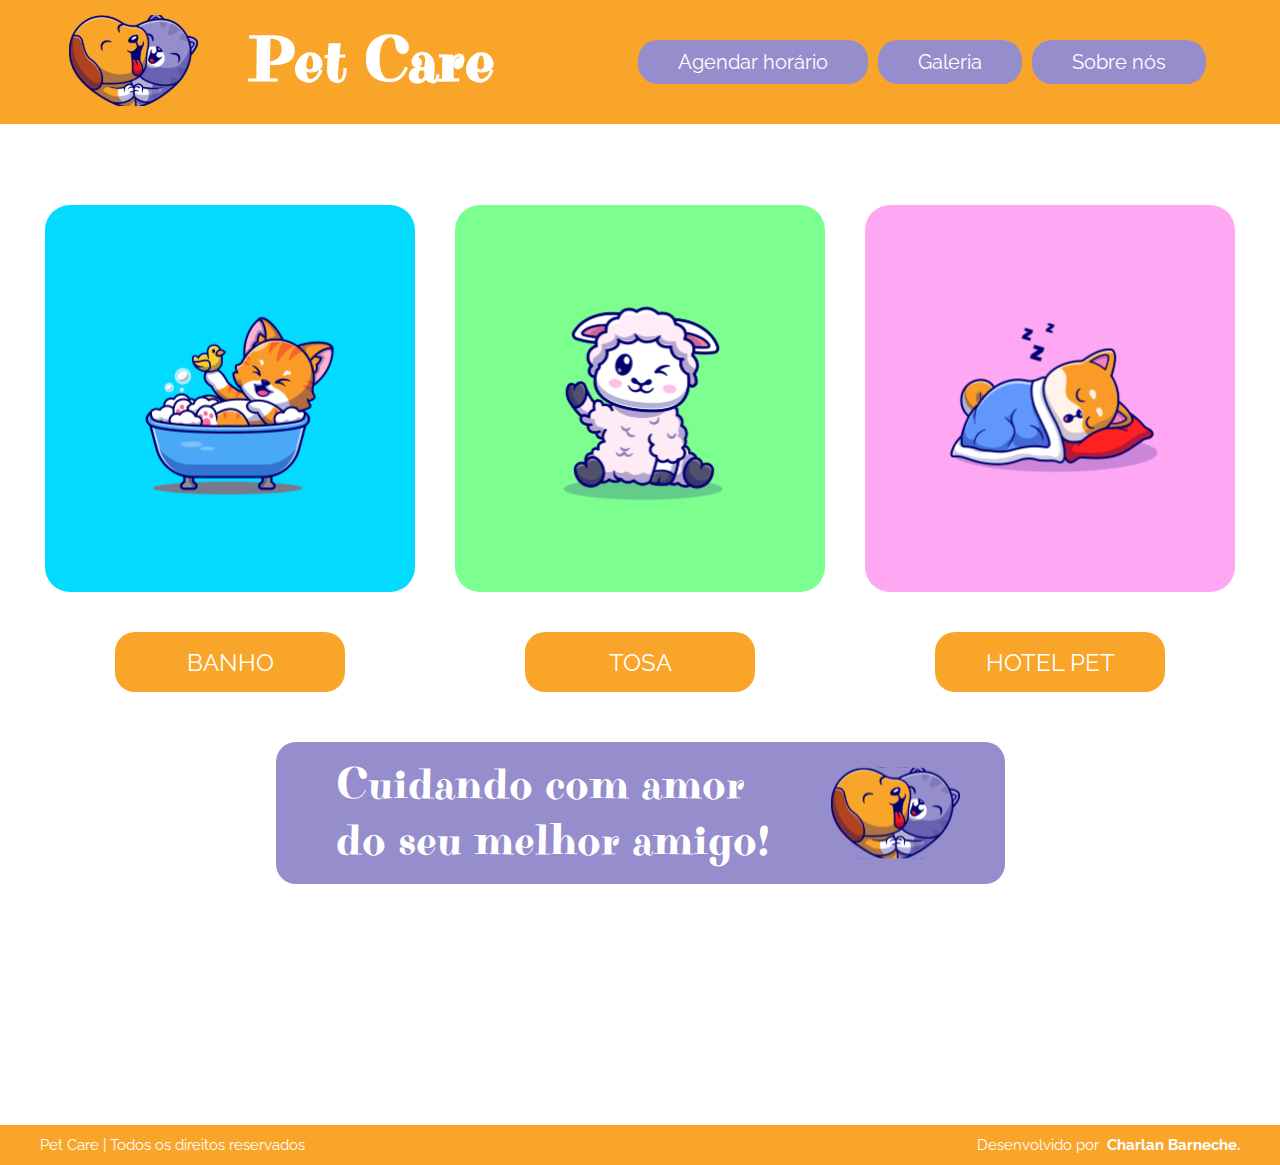
<file: index.html>
<!DOCTYPE html>
<html lang="pt-BR">

<head>
    <meta charset="UTF-8">
    <meta http-equiv="X-UA-Compatible" content="IE=edge">
    <meta name="viewport" content="width=device-width, initial-scale=1.0">
    <meta name="description" content="PetShop e HotelPet especializado no conforto e amor dos seus amiguinhos">
    <link rel="stylesheet" href="style.css">
    <link rel="shortcut icon" href="favicon.svg" type="image/x-icon">
    <title>Pet Care</title>
</head>

<body>
    <header>
        <div class="logo-header">
            <a href="index.html"><img src="Logo-PetCare 1.svg" alt="Logo Pet Care"></a>
            <h1>Pet Care</h1>
        </div>
        <div class="menu-header">
            <a href="agenda.html">Agendar horário</a>
            <a href="galeria.html">Galeria</a>
            <a href="sobre.html">Sobre nós</a>
        </div>
    </header>
    <main>
        <section class="works">
            <div>
                <a class="shower" href="agenda.html"><img src="banho.svg" alt=""></a>
                <a class="work-legend" href="agenda.html">Banho</a>
            </div>
            <div>
                <a class="clipping" href="agenda.html"><img src="tosa.svg" alt=""></a>
                <a class="work-legend" href="agenda.html">Tosa</a>
            </div>
            <div>
                <a class="hotel" href="agenda.html"><img src="hotel.svg" alt=""></a>
                <a class="work-legend" href="agenda.html">Hotel Pet</a>
            </div>
        </section>
        <section class="frase">
            <div class="slogan">
                <p>Cuidando com amor<br>do seu melhor amigo!</p>
                <img src="Logo-PetCare 1.svg" alt="logo Pet Care">
            </div>
        </section>
    </main>
    <footer>
        <p>Pet Care | Todos os direitos reservados</p>
        <div class="Developer">
            <p>Desenvolvido por
            <a href="https://charlan-barneche.github.io/portifolio/" target="_blank"><strong>&nbsp;Charlan Barneche.</strong></a>
            </p>       
        </div>
    </footer>
</body>

</html>
</file>
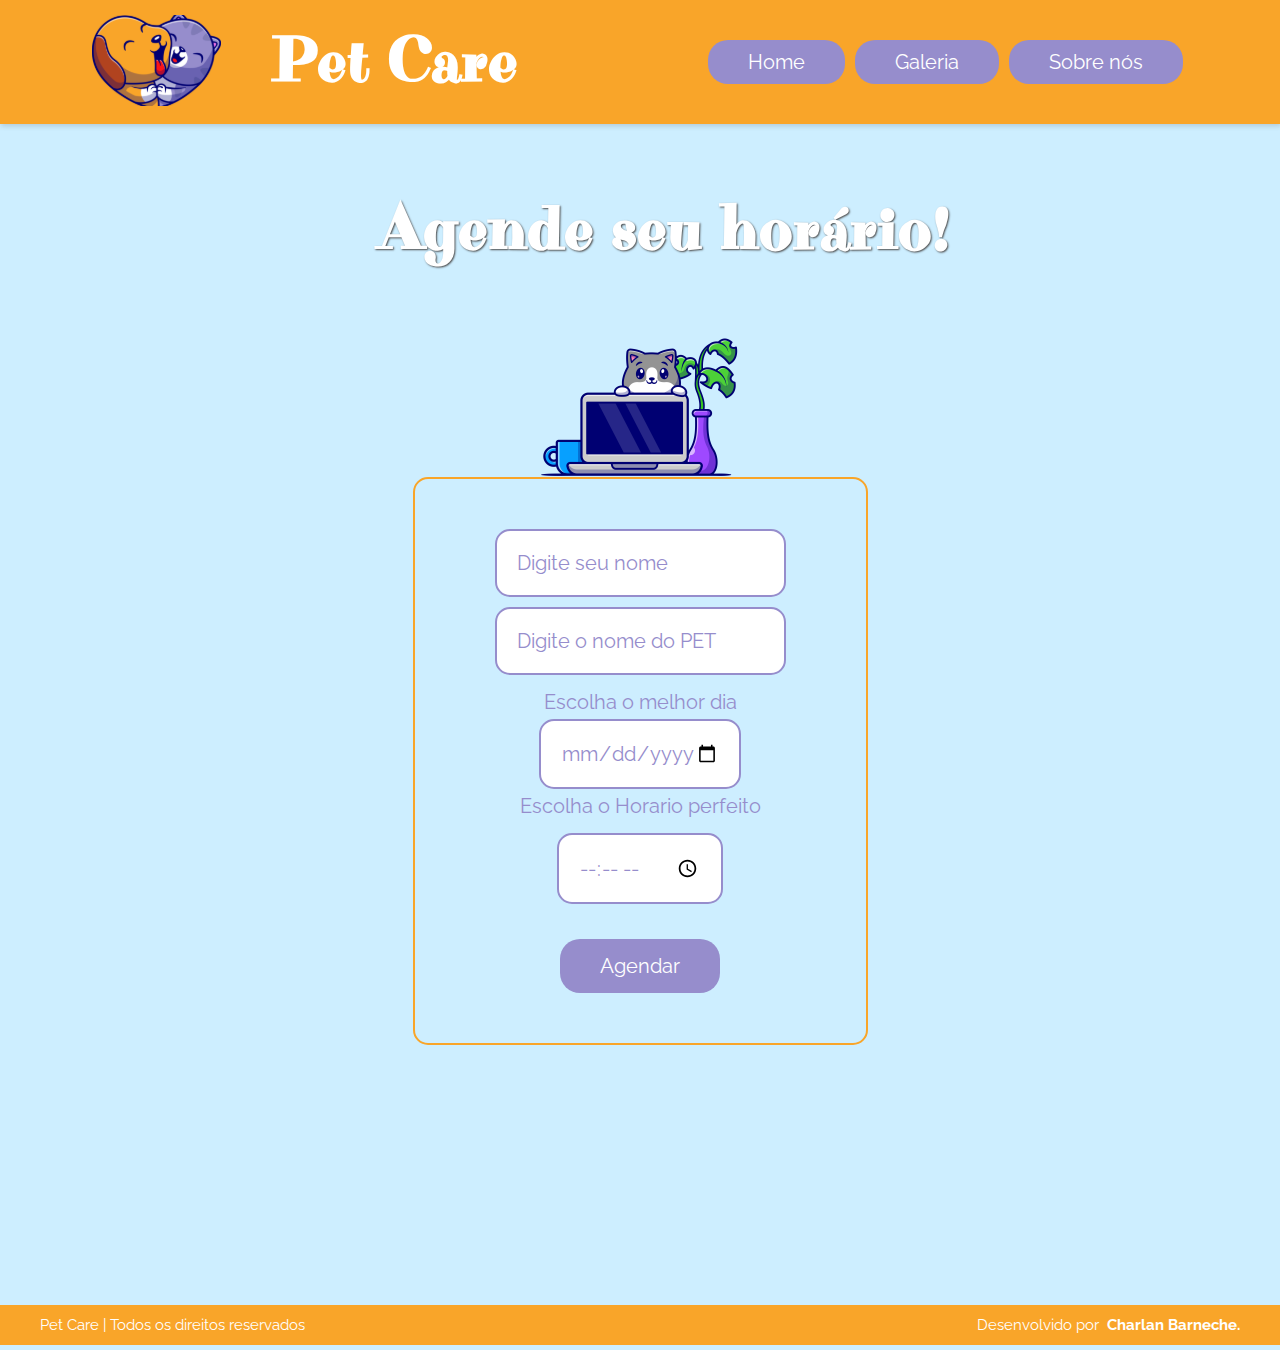
<file: agenda.html>
<!DOCTYPE html>
<html lang="pt-BR">
<head>
    <meta charset="UTF-8">
    <meta http-equiv="X-UA-Compatible" content="IE=edge">
    <meta name="viewport" content="width=device-width, initial-scale=1.0">
    <meta name="description" content="PetShop e HotelPet especializado no conforto e amor dos seus amiguinhos">
    <link rel="stylesheet" href="styleagenda.css">
    <link rel="shortcut icon" href="favicon.svg" type="image/x-icon">
    <title>Pet Care</title>
</head>
<body>
    <header>
        <div class="logo-header">
            <a href="index.html"><img src="Logo-PetCare 1.svg" alt="Logo Pet Care"></a>
            <h1>Pet Care</h1>
        </div>
        <div class="menu-header">
            <a href="index.html">Home</a>
            <a href="galeria.html">Galeria</a>
            <a href="sobre.html">Sobre nós</a>
        </div>
    </header>

    <main>
        <section class="content">
            <div class="titulo">
                <h1>Agende seu horário!</h1>
            </div>
            <div class="gatinho">
                <img src="gatinho-pc.jpg" alt="">
            </div>
            <div class="agenda">
                <form class="days" name="dias" action="obrigado.html">
                    <input type="text" name="fname" id="fname" autocomplete="name" required placeholder="Digite seu nome" >
                    <input type="text" name="petname" id="petname" required placeholder="Digite o nome do PET">
                    <label for="dias" class="label">Escolha o melhor dia</label>
                    <input class="dias" name="dias" type="date" required min="2022-01-01" max="2022-12-22" >
                    <label for="hora">Escolha o Horario perfeito</label>
                    <input class="hora" name="hora" type="time" required min="08:00" max="16-30" >
                    <input class="botao" type="submit" value="Agendar" >
            </div>
        </section>
    </main>

    <footer>
        <p>Pet Care | Todos os direitos reservados</p>
        <div class="Developer">
            <p>Desenvolvido por
            <a href="https://charlan-barneche.github.io/portifolio/" target="_blank"><strong>&nbsp;Charlan Barneche.</strong></a>
            </p>       
        </div>
    </footer>
</body>
</html>
</file>
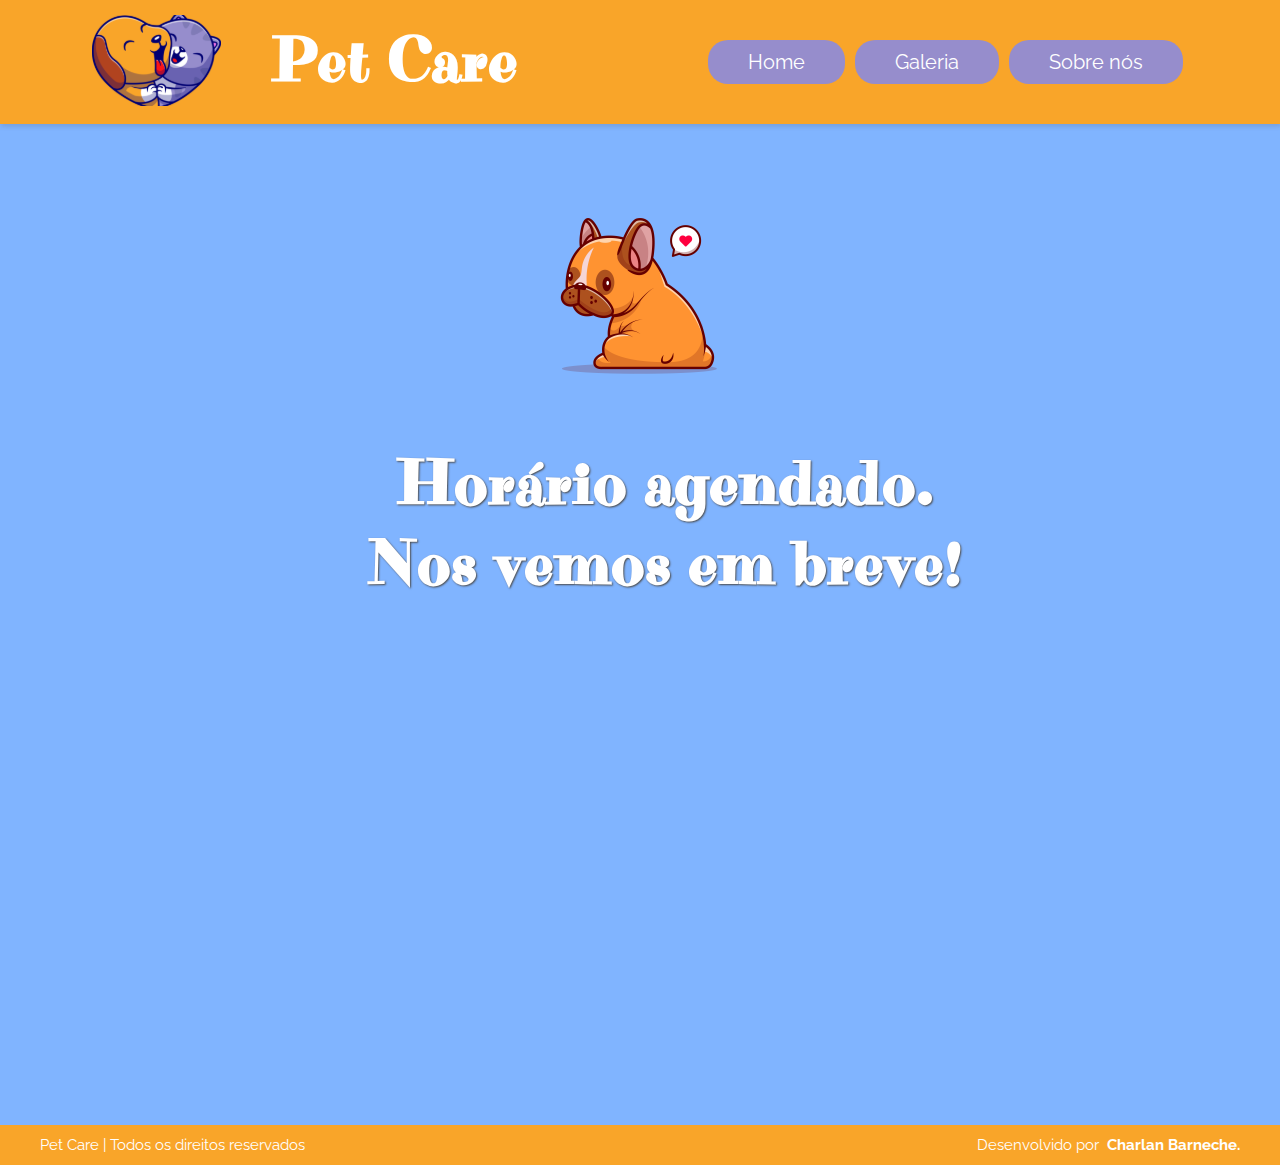
<file: obrigado.html>
<!DOCTYPE html>
<html lang="pt-BR">
<head>
    <meta charset="UTF-8">
    <meta http-equiv="X-UA-Compatible" content="IE=edge">
    <meta name="viewport" content="width=device-width, initial-scale=1.0">
    <meta name="description" content="PetShop e HotelPet especializado no conforto e amor dos seus amiguinhos">
    <link rel="stylesheet" href="styleobrigado.css">
    <link rel="shortcut icon" href="favicon.svg" type="image/x-icon">
    <title>Pet Care</title>
</head>

<body>
    <header>
        <div class="logo-header">
            <a href="index.html"><img src="Logo-PetCare 1.svg" alt="Logo Pet Care"></a>
            <h1>Pet Care</h1>
        </div>
        <div class="menu-header">
            <a href="index.html">Home</a>
            <a href="">Galeria</a>
            <a href="">Sobre nós</a>
        </div>
    </header>

    <main>
        <section class="content">
            <div class="tanks">
                <img src="obrigado.jpg" alt="">
            </div>
            <div class="titulo">
                <h1>Horário agendado.<br>Nos vemos em breve!</h1>
            </div>
        </section>
    </main>

    <footer>
        <p>Pet Care | Todos os direitos reservados</p>
        <div class="Developer">
            <p>Desenvolvido por
            <a href="https://charlan-barneche.github.io/portifolio/" target="_blank"><strong>&nbsp;Charlan Barneche.</strong></a>
            </p>       
        </div>
    </footer>
</body>
</html>
</file>
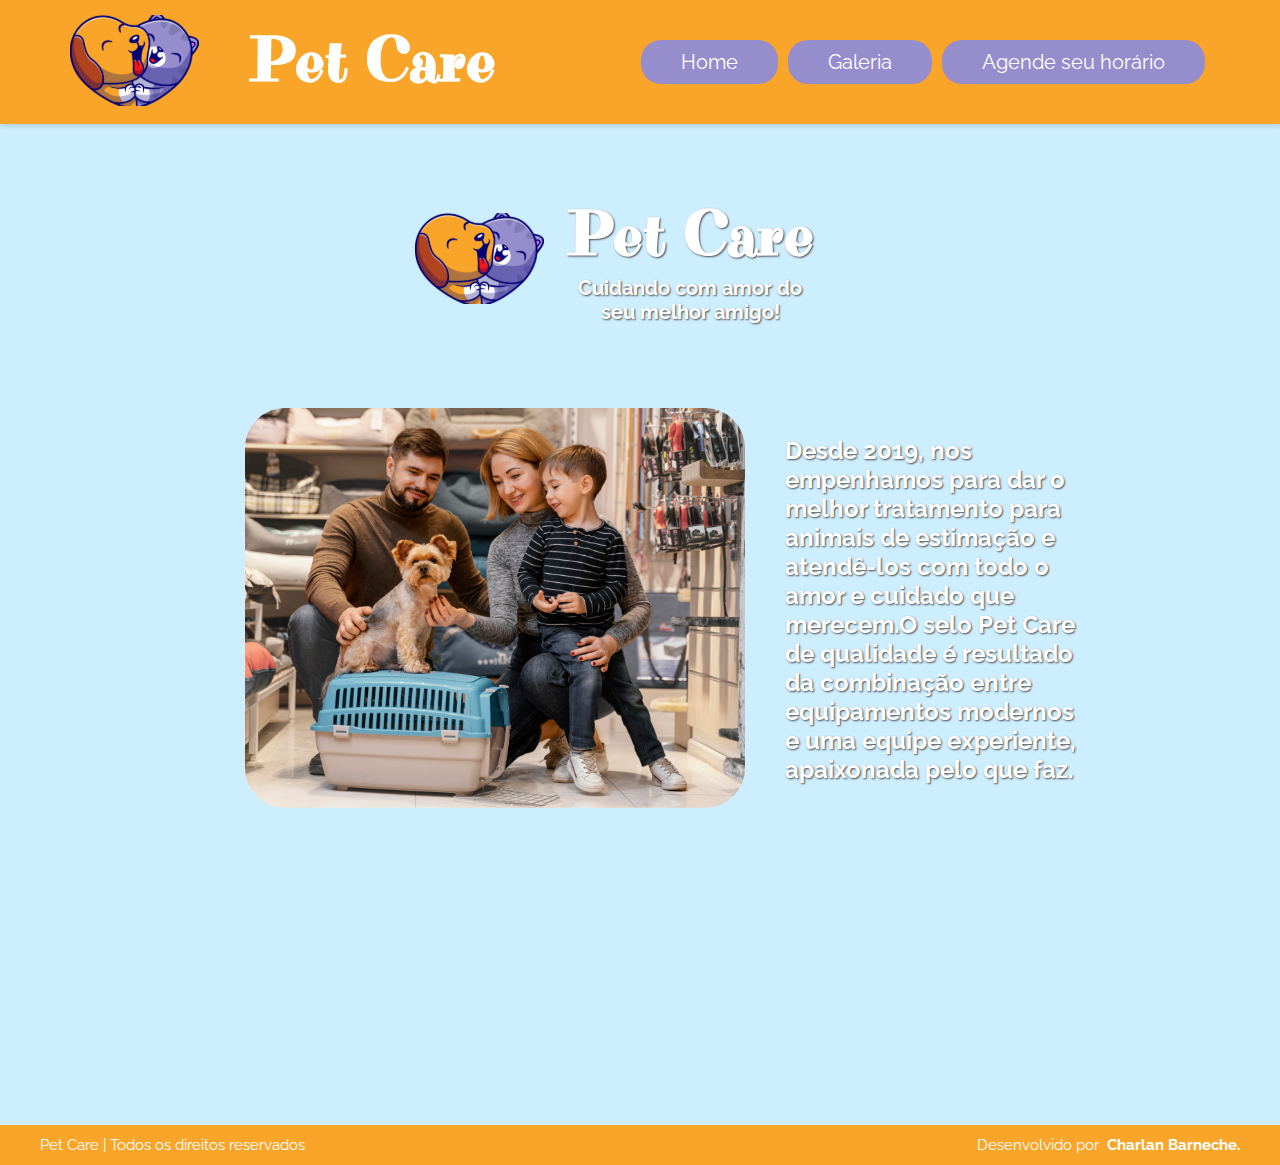
<file: sobre.html>
<!DOCTYPE html>
<html lang="pt-BR">

<head>
    <meta charset="UTF-8">
    <meta http-equiv="X-UA-Compatible" content="IE=edge">
    <meta name="viewport" content="width=device-width, initial-scale=1.0">
    <meta name="description" content="PetShop e HotelPet especializado no conforto e amor dos seus amiguinhos">
    <link rel="stylesheet" href="stylesobre.css">
    <link rel="shortcut icon" href="favicon.svg" type="image/x-icon">
    <title>Pet Care</title>
</head>

<body>
    <header>
        <div class="logo-header">
            <a href="index.html"><img src="Logo-PetCare 1.svg" alt="Logo Pet Care"></a>
            <h1>Pet Care</h1>
        </div>
        <div class="menu-header">
            <a href="index.html">Home</a>
            <a href="galeria.html">Galeria</a>
            <a href="agenda.html">Agende seu horário</a>
        </div>
    </header>

    <main>
        <section class="content">
            <div class="logo">
                <a href="index.html"><img src="Logo-PetCare 1.svg"
                        alt="Logo Pet Care"></a>
            </div>
            <div class="titulo">
                <h1>Pet Care</h1>
                <h3>Cuidando com amor do seu melhor amigo!</h3>
            </div>
            <div class="foto-texto">
                <div class="foto-donos">
                    <img src="foto-donos.jpg" alt="">
                </div>
                <div class="descricao">
                    <p><strong>Desde 2019, nos empenhamos para dar o melhor tratamento para animais de estimação e
                            atendê-los com
                            todo o amor e cuidado que merecem.O selo Pet Care de qualidade é resultado da combinação
                            entre
                            equipamentos modernos e uma equipe experiente, apaixonada pelo que faz.</strong></p>
                </div>
            </div>
        </section>
    </main>

    <footer>
        <p>Pet Care | Todos os direitos reservados</p>
        <div class="Developer">
            <p>Desenvolvido por
                <a href="https://charlan-barneche.github.io/portifolio/" target="_blank"><strong>&nbsp;Charlan
                        Barneche.</strong></a>
            </p>
        </div>
    </footer>
</body>

</html>
</body>
</file>
<file: style.css>
@import url('https://fonts.googleapis.com/css2?family=Purple+Purse&family=Raleway:wght@500;700&display=swap');

*{
    margin: 0;
    padding: 0;
    box-sizing: border-box;
    text-decoration: none;
}

body{
    display: grid;
    grid-template-columns: 3fr 5fr 0fr;
    grid-template-rows: 20vh 70vh 35vh;
    grid-template-areas:"h h"
                        "m m"
                        "s s"
                        "f f"
}

header{
    display: flex;
    flex-direction: row;
    align-items:center;
    justify-content: space-around;
    width: 100%;
    height: 124px;
    margin: 0px;
    padding: 0px;
    background-color: #F9A529;
    grid-area: h;
}

header h1{
    font-family: 'Purple Purse', cursive;
    font-size: 64px;
    color: #fff;
    margin-left: 50px;
}

.logo-header{
    display: flex;
    flex-direction: row;
    align-items:center;
}
.menu-header{
    display: flex;
    flex-direction: row;
    align-items:flex-start;
}

.menu-header a{
    display: flex;
    align-items: center;
    justify-content: center;
    text-align: start;
    padding: 10px 40px;
    background-color: #968dcc;
    margin: 5px;
    border-radius: 20px;
    font-family: 'Raleway', sans-serif;
    font-size: 20px;
    color: #fff;
    transition: background-color;
    transition-duration: 1s;
    transition: transform;
    transition-duration: 0.3s;
    transition-delay: 0.5s;
}

.menu-header a:hover{
    background-color: #5f5596;
    transition: background-color;
    transition-duration: 1s;
    transform: rotate(-10deg);
    transition: transform;
    transition-duration: 0.3s;

}

main{
    grid-area: m;
    margin-top: 5px;
}

.works{
    display: flex;
    align-items: center;
    flex-direction: row;
    justify-content: center;
}

.shower{
    display: flex;
    flex-direction: column;
    align-items: center;
    justify-content: center;
    background-color: #02DAFF;
    padding: 20px 60px;
    border-radius: 25px;
    margin: 20px;
    transition: all;
    transition-duration: 0.5s;
}

.shower img{
    width: auto;
    max-width: 250px;
}

.shower:hover{
    transform: scale(1.05);
    transition: all;
    transition-duration: 0.5s;
    border-radius: 45px;
}

.clipping{
    display: flex;
    flex-direction: column;
    align-items: center;
    justify-content: center;
    background-color: #7CFF8F;
    padding: 20px 60px;
    border-radius: 25px;
    margin: 20px;
    transition: all;
    transition-duration: 0.5s;
}

.clipping img{
    width: auto;
    max-width: 250px;
}

.clipping:hover{
    transform: scale(1.05);
    transition: all;
    transition-duration: 0.5s;
    border-radius: 45px;
}

.hotel{
    display: flex;
    flex-direction: column;
    align-items: center;
    justify-content: center;
    background-color: #FEA8F3;
    padding: 20px 60px;
    border-radius: 25px;
    margin: 20px;
    transition: all;
    transition-duration: 0.5s;
}

.hotel img{
    width: auto;
    max-width: 250px;
}

.hotel:hover{
    transform: scale(1.05);
    transition: all;
    transition-duration: 0.5s;
    border-radius: 45px;
}

.work-legend{
    padding: 0px;
    width: 230px;
    height: 60px;
    display: flex;
    align-items: center;
    flex-direction: row;
    justify-content: center;
    margin-top: 40px;
    margin-left: 90px;
    background-color: #F9A529;
    border-radius: 20px;
    font-family: 'Raleway', sans-serif;
    font-size: 24px;
    color: #fff;
    text-transform: uppercase;
    transition: all;
    transition-duration: 0.3s;
}

.work-legend:hover{
    background-color:#e48902;
    transition: all;
    transition-duration: 0.3s;
}

.frase{
    display: flex;
    align-items: center;
    flex-direction: row;
    justify-content: center;
}

.slogan{
    margin-top: 50px;
    display: flex;
    flex-direction: row;
    justify-content: space-evenly;
    background-color: #968dcc;
    border-radius: 20px;

    

}
.slogan img{
    width: auto;
    max-width: auto;
    margin-right: 45px;
}

.slogan p{

    font-family: 'Purple Purse', cursive;
    font-size: 45px;
    color: #fff;
    margin-top: 15px;
    margin-bottom: 15px;
    margin-left: 60px;
    margin-right: 60px;

}

footer{

    width: 100%;
    height: 40px;
    background-color: #F9A529;
    display: flex;
    flex-direction: row;
    align-items: center;
    justify-content:space-between;
    grid-area: f;

}

footer p{
    margin-left: 40px;
    margin-right: 40px;
    font-family: 'Raleway', sans-serif;
    font-size: 15px;
    color: #fff;

}
footer a{
    color: #fff;
}
</file>
<file: styleagenda.css>
@import url('https://fonts.googleapis.com/css2?family=Purple+Purse&family=Raleway:wght@500;700&display=swap');

*{
    margin: 0;
    padding: 0;
    box-sizing: border-box;
    text-decoration: none;
}

body{
    display: grid;
    background-color: #CDEEFF;
    grid-template-columns: 3fr 5fr 0fr;
    grid-template-rows: 20vh 70vh 55vh 5vh;
    grid-template-areas:"h h"
                        "m m"
                        "s s"
                        "f f"
}

header{
    display: flex;
    flex-direction: row;
    align-items:center;
    justify-content: space-around;
    width: 100%;
    height: 124px;
    margin: 0px;
    padding: 0px;
    background-color: #F9A529;
    grid-area: h;
    box-shadow: 1px 2px 5px #4b4b4b36;
}

header h1{
    font-family: 'Purple Purse', cursive;
    font-size: 64px;
    color: #fff;
    margin-left: 50px;
}

.logo-header{
    display: flex;
    flex-direction: row;
    align-items:center;
}
.menu-header{
    display: flex;
    flex-direction: row;
    align-items:flex-start;
}

.menu-header a{
    display: flex;
    align-items: center;
    justify-content: center;
    text-align: start;
    padding: 10px 40px;
    background-color: #968dcc;
    margin: 5px;
    border-radius: 20px;
    font-family: 'Raleway', sans-serif;
    font-size: 20px;
    color: #fff;
    transition: background-color;
    transition-duration: 1s;
    transition: transform;
    transition-duration: 0.3s;
    transition-delay: 0.5s;
}

.menu-header a:hover{
    background-color: #5f5596;
    transition: background-color;
    transition-duration: 1s;
    transform: rotate(-10deg);
    transition: transform;
    transition-duration: 0.3s;

}

main{
    grid-area: m;
    margin-top: 5px;
}

.titulo h1{
    margin-top: 30px;
    display: flex;
    justify-content: center;
    align-items: center;
    font-family: 'Purple Purse', cursive;
    font-size: 64px;
    color: #fff;
    margin-left: 50px;
    text-shadow: 1px 1px 2px #4b4b4b;
}

.gatinho{
    display: flex;
    align-items: center;
    justify-content: center;
    margin-top: 10px;
}
.gatinho img{
    width: auto;
    max-width: 250px;
}

.content{
    display:grid;
    grid-template-columns: 650px;
    grid-template-rows: 60px 300px 432px;
    justify-content: center;
    justify-items: center;
    align-items: center;
    
}

.agenda{
    padding-top: 50px;
    padding-left: 70px;
    padding-right: 70px;
    padding-bottom: 50px;
    border: #F9A529 solid 2px;
    border-radius: 15px;
}

#fname{
    background-color: #fff;
    border: solid #968dcc 2px;
    padding: 20px;
    border-radius: 15px;
    font-family: 'Raleway', sans-serif;
    font-size: 20px;
    color:#968dcc
}

#petname{
    background-color: #fff;
    border: solid #968dcc 2px;
    padding: 20px;
    border-radius: 15px;
    font-family: 'Raleway', sans-serif;
    font-size: 20px;
    color:#968dcc;
    margin: 10px;
    
}

#petname::-webkit-input-placeholder{
        color: #968dcc;
    }

#fname::-webkit-input-placeholder{
    color: #968dcc;
}

.days{
    display: flex;
    flex-direction: column;
    align-items: center;
    justify-content: center;
}

.days label{
    font-family: 'Raleway', sans-serif;
    font-size: 20px;
    color:#968dcc;
    margin: 5px;
}

.hora{
    background-color: #fff;
    border: solid #968dcc 2px;
    padding: 20px;
    border-radius: 15px;
    font-family: 'Raleway', sans-serif;
    font-size: 20px;
    color:#968dcc;
    margin: 10px;
}

.days .botao{
    background-color: #968dcc;
    transition: background-color;
    transition-duration: 1s;
    transition: transform;
    transition-duration: 0.3s;
    transition-delay: 0.5s;
    font-family: 'Raleway', sans-serif;
    font-size: 20px;
    color: #fff;
    border: none;
    margin-top: 25px;
    padding: 15px 40px;
    border-radius: 20px;
    cursor: pointer;
}

.days .botao:hover{
    background-color: #5f5596;
    transition: background-color;
    transition-duration: 1s;
    transform: rotate(-10deg);
    transition: transform;
    transition-duration: 0.3s;
    
}

.dias{
    background-color: #fff;
    border: solid #968dcc 2px;
    padding: 20px;
    border-radius: 15px;
    font-family: 'Raleway', sans-serif;
    font-size: 20px;
    color:#968dcc
    
}


footer{

    width: 100%;
    height: 40px;
    background-color: #F9A529;
    display: flex;
    flex-direction: row;
    align-items: center;
    justify-content:space-between;
    grid-area: f;

}

footer p{
    margin-left: 40px;
    margin-right: 40px;
    font-family: 'Raleway', sans-serif;
    font-size: 15px;
    color: #fff;

}
footer a{
    color: #fff;
}
</file>
<file: styleobrigado.css>
@import url('https://fonts.googleapis.com/css2?family=Purple+Purse&family=Raleway:wght@500;700&display=swap');

*{
    margin: 0;
    padding: 0;
    box-sizing: border-box;
    text-decoration: none;
}

body{
    display: grid;
    background-color: #80B4FF;
    grid-template-columns: 3fr 1fr;
    grid-template-rows: 20vh 70vh 35vh;
    grid-template-areas:"h h"
                        "m m"
                        "s s"
                        "f f"
}

header{
    display: flex;
    flex-direction: row;
    align-items:center;
    justify-content: space-around;
    width: 100%;
    height: 124px;
    margin: 0px;
    padding: 0px;
    background-color: #F9A529;
    grid-area: h;
    box-shadow: 1px 2px 5px #4b4b4b36;
}

header h1{
    font-family: 'Purple Purse', cursive;
    font-size: 64px;
    color: #fff;
    margin-left: 50px;
}

.logo-header{
    display: flex;
    flex-direction: row;
    align-items:center;
}
.menu-header{
    display: flex;
    flex-direction: row;
    align-items:flex-start;
}

.menu-header a{
    display: flex;
    align-items: center;
    justify-content: center;
    text-align: start;
    padding: 10px 40px;
    background-color: #968dcc;
    margin: 5px;
    border-radius: 20px;
    font-family: 'Raleway', sans-serif;
    font-size: 20px;
    color: #fff;
    transition: background-color;
    transition-duration: 1s;
    transition: transform;
    transition-duration: 0.3s;
    transition-delay: 0.5s;
}

.menu-header a:hover{
    background-color: #5f5596;
    transition: background-color;
    transition-duration: 1s;
    transform: rotate(-10deg);
    transition: transform;
    transition-duration: 0.3s;

}

main{
    grid-area: m;
    margin-top: 5px;
}

.content{
    display:grid;
    grid-template-columns: 800px;
    grid-template-rows: 200px 250px;
    justify-content: center;
    justify-items: center;
    align-items: center;
    
}

.tanks{
    display: flex;
    align-items: center;
    justify-content: center;
    margin-top: 10px;
}
.tanks img{
    width: auto;
    max-width: 250px;
}


.titulo h1{
    text-align: center;
    margin-top: 30px;
    font-family: 'Purple Purse', cursive;
    font-size: 64px;
    color: #fff;
    margin-left: 50px;
    text-shadow: 1px 1px 2px #4b4b4b;
}



footer{
    width: 100%;
    height: 40px;
    background-color: #F9A529;
    display: flex;
    flex-direction: row;
    align-items: center;
    justify-content:space-between;
    grid-area: f;

}

footer p{
    margin-left: 40px;
    margin-right: 40px;
    font-family: 'Raleway', sans-serif;
    font-size: 15px;
    color: #fff;

}
footer a{
    color: #fff;
}
</file>
<file: stylesobre.css>
@import url('https://fonts.googleapis.com/css2?family=Purple+Purse&family=Raleway:wght@500;700&display=swap');

*{
    margin: 0;
    padding: 0;
    box-sizing: border-box;
    text-decoration: none;
}

body{
    display: grid;
    background-color: #CDEEFF;
    grid-template-columns: 3fr 5fr 0fr;
    grid-template-rows: 20vh 70vh 35vh;
    grid-template-areas:"h h"
                        "m m"
                        "s s"
                        "f f"
}

header{
    display: flex;
    flex-direction: row;
    align-items:center;
    justify-content: space-around;
    width: 100%;
    height: 124px;
    margin: 0px;
    padding: 0px;
    background-color: #F9A529;
    grid-area: h;
    box-shadow: 1px 2px 5px #4b4b4b36;
}

header h1{
    font-family: 'Purple Purse', cursive;
    font-size: 64px;
    color: #fff;
    margin-left: 50px;
}

.logo-header{
    display: flex;
    flex-direction: row;
    align-items:center;
}
.menu-header{
    display: flex;
    flex-direction: row;
    align-items:flex-start;
}

.menu-header a{
    display: flex;
    align-items: center;
    justify-content: center;
    text-align: start;
    padding: 10px 40px;
    background-color: #968dcc;
    margin: 5px;
    border-radius: 20px;
    font-family: 'Raleway', sans-serif;
    font-size: 20px;
    color: #fff;
    transition: background-color;
    transition-duration: 1s;
    transition: transform;
    transition-duration: 0.3s;
    transition-delay: 0.5s;
}

.menu-header a:hover{
    background-color: #5f5596;
    transition: background-color;
    transition-duration: 1s;
    transform: rotate(-10deg);
    transition: transform;
    transition-duration: 0.3s;

}


main{
    grid-area: m;
    margin-top: 5px;
}

.content{
    display: grid;
    justify-content: center;
    align-items: center;
    grid-template-columns: 100px 300px 50px;
    grid-template-rows: 150px 0px 100px;
}

.logo{
    justify-content: center;
    align-items: center;
    grid-column: 1;
    grid-row: 1;
}


.titulo h1{
    display: flex;
    justify-content: center;
    align-items: center;
    font-family: 'Purple Purse', cursive;
    font-size: 64px;
    color: #fff;
    margin-left: 50px;
    text-shadow: 1px 1px 2px #4b4b4b;
    grid-column: 2;
    grid-row: 1;
}

.titulo h3{
    display: flex;
    justify-content: center;
    text-align: center;
    align-items: center;
    font-family: 'Raleway', sans-serif;
    font-size: 20px;
    color: #fff;
    margin-left: 50px;
    text-shadow: 1px 1px 2px #4b4b4b;
    grid-column: 2;
    grid-row: 3;
}

.foto-texto{
    display: flex;
    flex-direction: row;
    align-items: center;
    justify-content: center;
    grid-column: 2;
    grid-row: 3;
    margin-top: 150px;

}

.foto-donos img{
    margin-top: 300px;
    width: auto;
    max-width: 500px;
    border-radius: 40px;
}

.descricao{
    margin-top: 300px;
    margin-left: 40px;
    font-family: 'Raleway', sans-serif;
    text-shadow: 1px 1px 2px #4b4b4b;
    font-size: 24px;
    color: #fff;
}

.descricao p{
    width: 300px;
}

footer{

    width: 100%;
    height: 40px;
    background-color: #F9A529;
    display: flex;
    flex-direction: row;
    align-items: center;
    justify-content:space-between;
    grid-area: f;

}

footer p{
    margin-left: 40px;
    margin-right: 40px;
    font-family: 'Raleway', sans-serif;
    font-size: 15px;
    color: #fff;

}
footer a{
    color: #fff;
}
</file>
